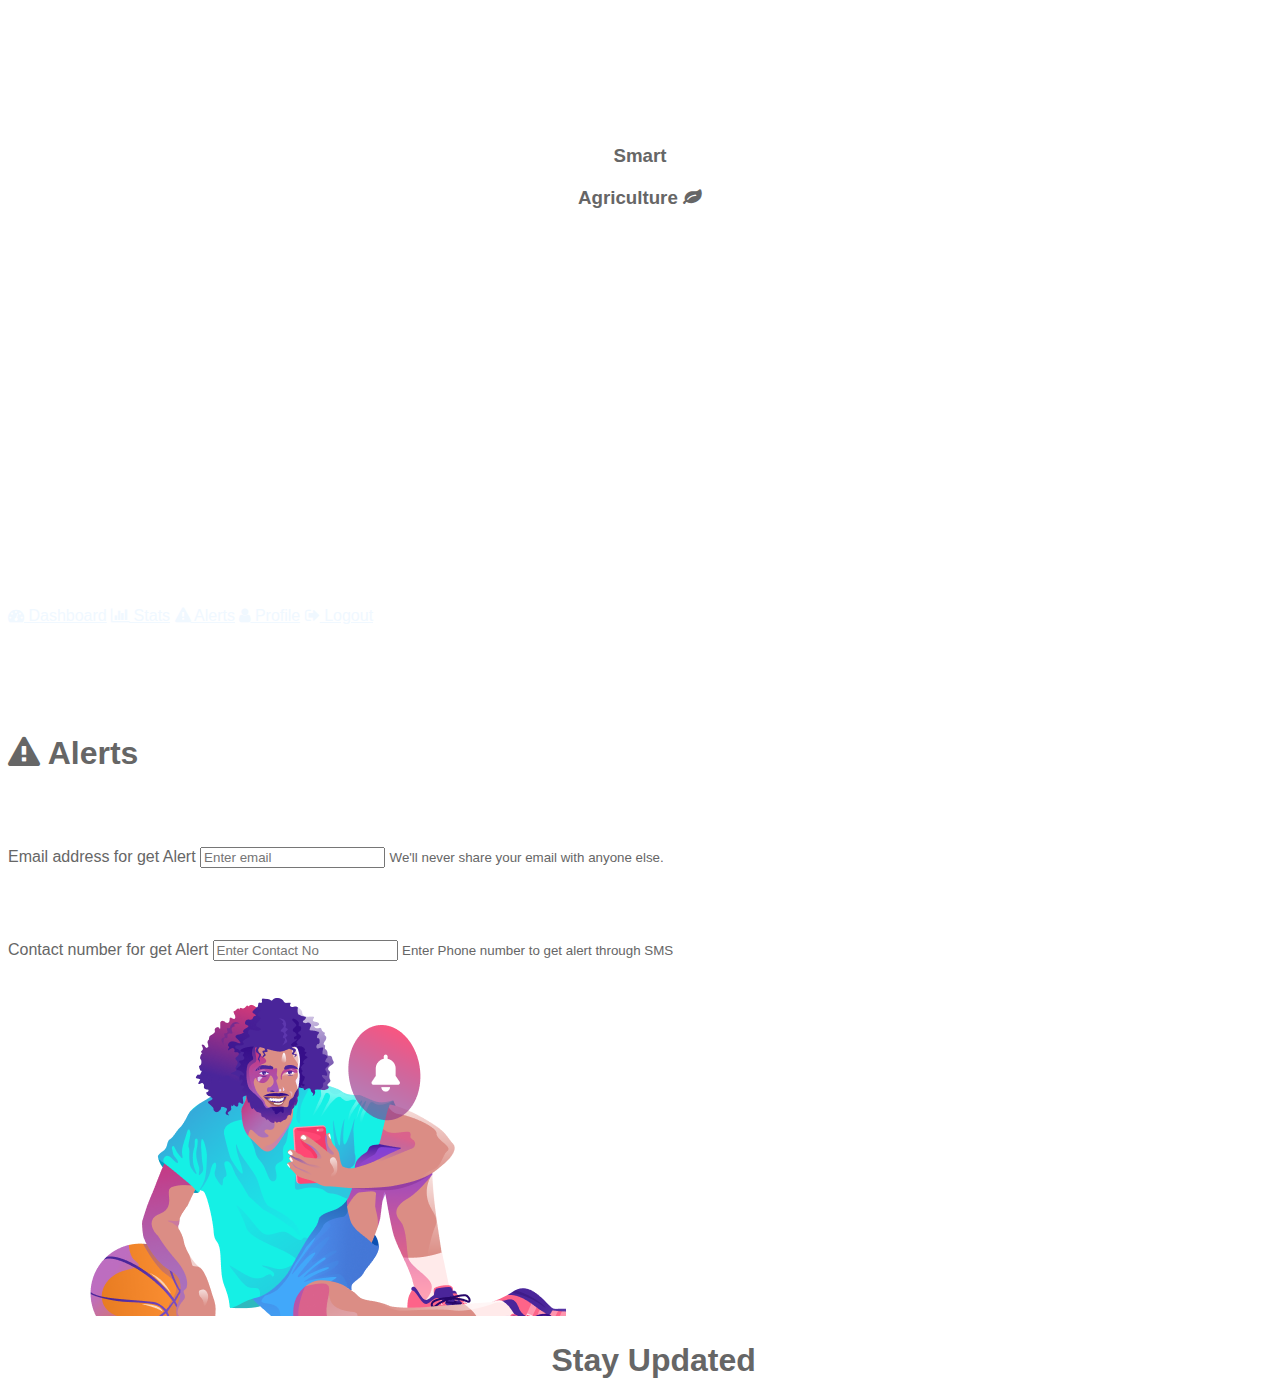
<file: clg_project/alert.html>
<!DOCTYPE html>
<html lang="en">

<head>
    <meta charset="UTF-8">
    <meta http-equiv="X-UA-Compatible" content="IE=edge">
    <meta name="viewport" content="width=device-width, initial-scale=1.0">
    <title>Alert Page</title>
    <link rel="stylesheet" href="./styles/style.css">
    <link rel="stylesheet" href="http://cdnjs.cloudflare.com/ajax/libs/font-awesome/4.4.0/css/font-awesome.min.css">
    <link rel="preconnect" href="https://fonts.gstatic.com">
    <link href="https://fonts.googleapis.com/css2?family=Kiwi+Maru:wght@300&display=swap" rel="stylesheet">
    <link href="https://cdn.jsdelivr.net/npm/bootstrap@5.0.0-beta3/dist/css/bootstrap.min.css" rel="stylesheet"
        integrity="sha384-eOJMYsd53ii+scO/bJGFsiCZc+5NDVN2yr8+0RDqr0Ql0h+rP48ckxlpbzKgwra6" crossorigin="anonymous">
</head>

<body>
    <div class="container-fluid">
        <div class="row">
          <div class="col-2 px-1 bg-dark position-fixed" id="sticky-sidebar">
            <div class="nav flex-column flex-nowrap vh-100 overflow-auto text-white p-2">
              <h3 class="Smart">Smart</h3>
              <h3 class="Agriculture">Agriculture <i class="fa fa-leaf" aria-hidden="true"></i></h3>
              <div class="hovers">
                <a href="./dashboard.html" class="nav-link btn btn-dark" id="link"><i class="fa fa-tachometer"
                    aria-hidden="true"></i> Dashboard</a>
                <a href="./stats.html" class="nav-link btn btn-dark" id="link"><i class="fa fa-bar-chart"
                    aria-hidden="true"></i> Stats</a>
                <a href="./" class="nav-link btn btn-dark disabled" id="link"><i class="fa fa-exclamation-triangle"
                    aria-hidden="true"></i> Alerts</a>
                <a href="./profile.html" class="nav-link btn btn-dark" id="link"><i class="fa fa-user" aria-hidden="true"></i>
                  Profile</a>
                <a href="./logout.html" class="nav-link btn btn-dark" id="link"><i class="fa fa-sign-out" aria-hidden="true"></i>
                  Logout</a>
              </div>
            </div>
          </div>
          <div class="col-5 offset-3" id="main">
            <h1 class="heading"><i class="fa fa-exclamation-triangle"aria-hidden="true"></i> Alerts</h1>
            <br>
            <br>
            <br>
            <form>
                <div class="form-group">
                  <label for="exampleInputEmail1">Email address for get Alert</label>
                  <input type="email" class="form-control" id="exampleInputEmail1" aria-describedby="emailHelp" placeholder="Enter email">
                  <small id="emailHelp" class="form-text text-muted">We'll never share your email with anyone else.</small>
                </div>
                <br>
                <br>
                <br>
                <br>
                <div class="form-group">
                    <label for="contact">Contact number for get Alert</label>
                    <input type="email" class="form-control" id="contactno" aria-describedby="emailHelp" placeholder="Enter Contact No">
                    <small id="emailHelp" class="form-text text-muted">Enter Phone number to get alert through SMS</small>
                  </div>
                </form>
          </div>
          <div class="col-md-4" id="colm">
                  
            <div class="alertimg">
            <img src="./images/alert.png" alt="">
            </div> 
            <h1 class="su" style="text-align: center;">&nbsp&nbspStay Updated</h1> 
        </div>
          </div>
          
</body>

</html>
</file>
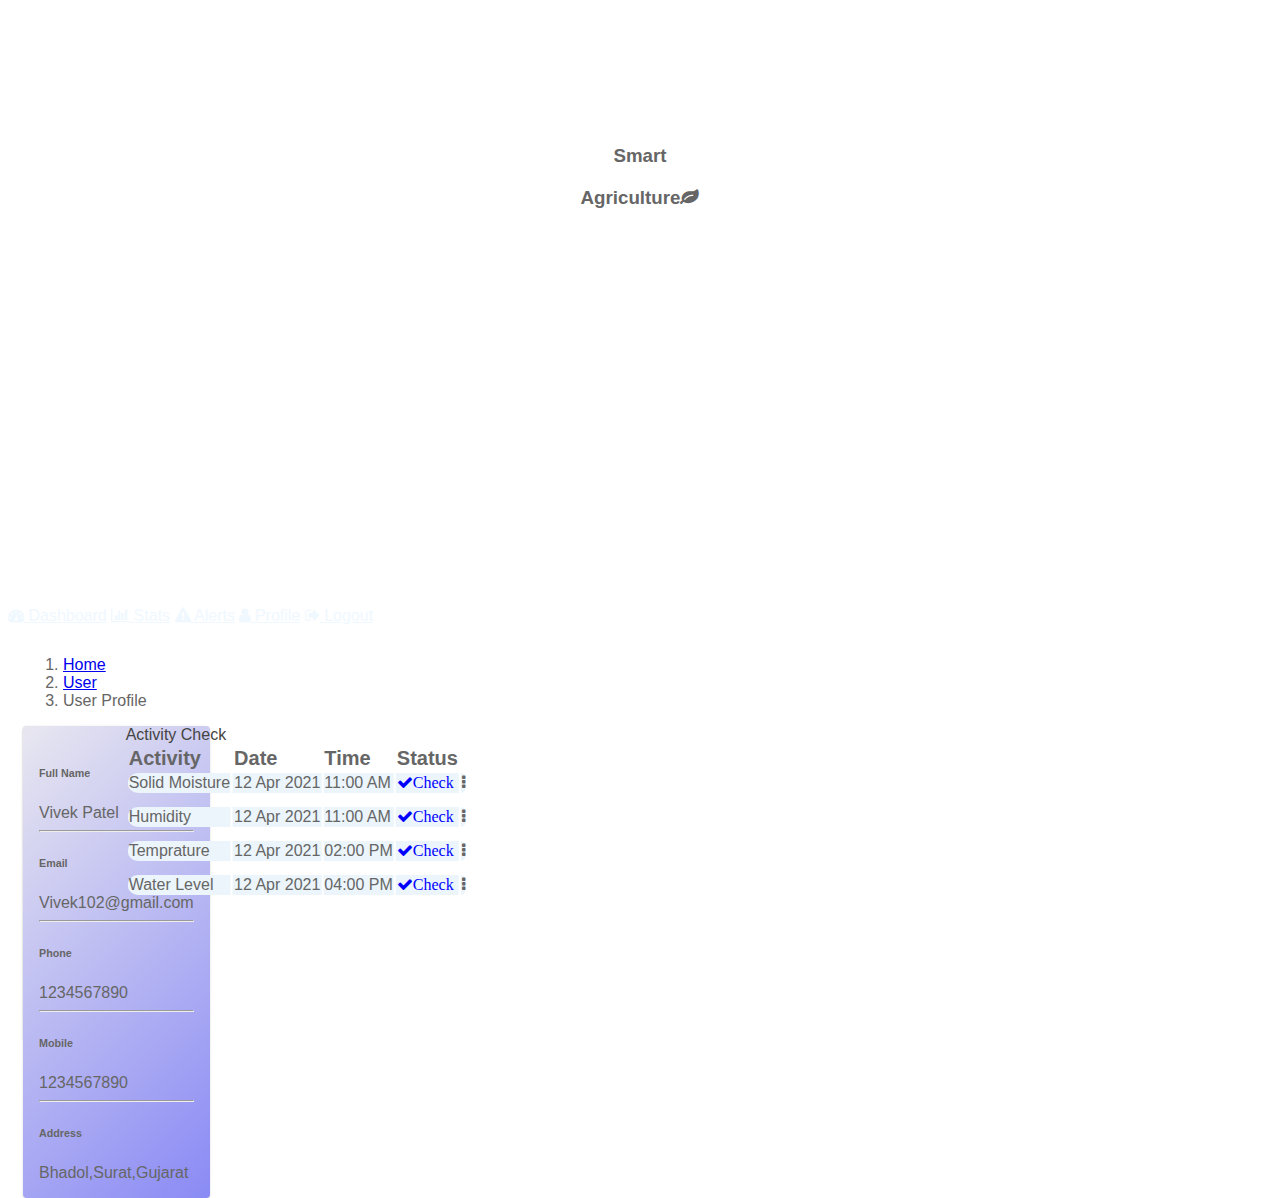
<file: clg_project/profile.html>
<!DOCTYPE html>
<html lang="en">

<head>
    <meta charset="UTF-8">
    <meta http-equiv="X-UA-Compatible" content="IE=edge">
    <meta name="viewport" content="width=device-width, initial-scale=1.0">
    <title>Alert Page</title>
    <link rel="stylesheet" href="./styles/style.css">
    <link rel="stylesheet" href="http://cdnjs.cloudflare.com/ajax/libs/font-awesome/4.4.0/css/font-awesome.min.css">
    <link rel="preconnect" href="https://fonts.gstatic.com">
    <link href="https://fonts.googleapis.com/css2?family=Kiwi+Maru:wght@300&display=swap" rel="stylesheet">
    <link href="https://cdn.jsdelivr.net/npm/bootstrap@5.0.0-beta3/dist/css/bootstrap.min.css" rel="stylesheet"
        integrity="sha384-eOJMYsd53ii+scO/bJGFsiCZc+5NDVN2yr8+0RDqr0Ql0h+rP48ckxlpbzKgwra6" crossorigin="anonymous">
</head>
<body>
    <div class="container-fluid">
        <div class="row">
          <div class="col-2 px-1 bg-dark position-fixed" id="sticky-sidebar">
            <div class="nav flex-column flex-nowrap vh-100 overflow-auto text-white p-2">
              <h3 class="Smart">Smart</h3>
              <h3 class="Agriculture">Agriculture<i class="fa fa-leaf" aria-hidden="true"></i></h3>
              <div class="hovers">
                <a href="./dashboard.html" class="nav-link btn btn-dark" id="link"><i class="fa fa-tachometer"
                    aria-hidden="true"></i> Dashboard</a>
                <a href="./stats.html" class="nav-link btn btn-dark" id="link"><i class="fa fa-bar-chart"
                    aria-hidden="true"></i> Stats</a>
                <a href="./alert.html   " class="nav-link btn btn-dark" id="link"><i class="fa fa-exclamation-triangle"
                    aria-hidden="true"></i> Alerts</a>
                <a href="./profile.html" class="nav-link btn btn-dark disabled" id="link"><i class="fa fa-user" aria-hidden="true"></i>
                  Profile</a>
                <a href="./logout.html" class="nav-link btn btn-dark" id="link"><i class="fa fa-sign-out" aria-hidden="true"></i>
                  Logout</a>
              </div>
            </div>
          </div>
          <div class="container">
            <div class="main-body">
            
                  <!-- Breadcrumb -->
                  <nav aria-label="breadcrumb" class="main-breadcrumb">
                    <ol class="breadcrumb">
                      <li class="breadcrumb-item"><a href="index.html">Home</a></li>
                      <li class="breadcrumb-item"><a href="javascript:void(0)">User</a></li>
                      <li class="breadcrumb-item active" aria-current="page">User Profile</li>
                    </ol>
                  </nav>
                  <!-- /Breadcrumb -->
            
                  <div class="row">
                    <div class="col-3 offset-3" id="main">
                      <div class="card shadow">
                        <div class="card-body">
                          <div class="d-flex flex-column align-items-center text-center">
                            <img src="images/farmerpro.png" alt="Admin" class="rounded-circle" width="150">
                            <div class="mt-3">
                              <h4>Mr. Vivek</h4>
                              <p class="text-center mb-1">Farm no. 102</p>
                              <p class="text-center font-size-sm">Bhadol,Surat,Gujarat</p>
                            </div>
                          </div>
                        </div>
                      </div>
                    </div>
                    <div class="col-5">
                      <div class="card mb-3 shadow">
                        <div class="card-body">
                          <div class="row">
                            <div class="col-sm-3">
                              <h6 class="mb-0">Full Name</h6>
                            </div>
                            <div class="col-sm-9 ">
                              Vivek Patel
                            </div>
                          </div>
                          <hr>
                          <div class="row">
                            <div class="col-sm-3">
                              <h6 class="mb-0">Email</h6>
                            </div>
                            <div class="col-sm-9">
                              Vivek102@gmail.com
                            </div>
                          </div>
                          <hr>
                          <div class="row">
                            <div class="col-sm-3">
                              <h6 class="mb-0">Phone</h6>
                            </div>
                            <div class="col-sm-9">
                              1234567890
                            </div>
                          </div>
                          <hr>
                          <div class="row">
                            <div class="col-sm-3">
                              <h6 class="mb-0">Mobile</h6>
                            </div>
                            <div class="col-sm-9">
                                1234567890
                            </div>
                          </div>
                          <hr>
                          <div class="row">
                            <div class="col-sm-3">
                              <h6 class="mb-0">Address</h6>
                            </div>
                            <div class="col-sm-9">
                                Bhadol,Surat,Gujarat
                            </div>
                          </div>
                        </div>
                      </div>
                    </div>
                  </div>
                  <div class=" col-9 activity">
                    <div class="container rounded mt-5 bg-white p-md-5">
                        <div class="h2 font-weight-bold">Activity Check</div>
                        <div class="table-responsive">
                            <table class="table">
                                <thead>
                                    <tr>
                                        <th scope="col">Activity</th>
                                        <th scope="col">Date</th>
                                        <th scope="col">Time</th>
                                        <th scope="col">Status</th>
                                    </tr>
                                </thead>
                                <tbody>
                                    <tr class="bg-blue">
                                        </td>
                                        <td class="pt-3 mt-1">Solid Moisture</td>
                                        <td class="pt-3 mt-1">12 Apr 2021</td>
                                        <td class="pt-3">11:00 AM</td>
                                        <td class="pt-3"><span class="fa fa-check pl-3">Check</span></td>
                                        <td class="pt-3"><span class="fa fa-ellipsis-v btn"></span></td>
                                    </tr>
                                    <tr id="spacing-row">
                                        <td></td>
                                    </tr>
                                    <tr class="bg-blue">
                                        <td class="pt-2"> 
                                            <div class="pl-lg-5 pl-md-3 pl-1 name">Humidity</div>
                                        </td>
                                        <td class="pt-3">12 Apr 2021</td>
                                        <td class="pt-3">11:00 AM</td>
                                        <td class="pt-3"><span class="fa fa-check pl-3">Check</span></td>
                                        <td class="pt-3"><span class="fa fa-ellipsis-v btn"></span></td>
                                    </tr>
                                    <tr id="spacing-row">
                                        <td></td>
                                    </tr>
                                    <tr class="bg-blue">
                                        <td class="pt-2"> 
                                            <div class="pl-lg-5 pl-md-3 pl-1 name">Temprature</div>
                                        </td>
                                        <td class="pt-3">12 Apr 2021</td>
                                        <td class="pt-3">02:00 PM</td>
                                        <td class="pt-3"><span class="fa fa-check pl-3">Check</span></td>
                                        <td class="pt-3"><span class="fa fa-ellipsis-v btn"></span></td>
                                    </tr>
                                    <tr id="spacing-row">
                                        <td></td>
                                    </tr>
                                    <tr class="bg-blue">
                                        <td class="pt-2"> 
                                            <div class="pl-lg-5 pl-md-3 pl-1 name">Water Level</div>
                                        </td>
                                        <td class="pt-3">12 Apr 2021</td>
                                        <td class="pt-3">04:00 PM</td>
                                        <td class="pt-3"><span class="fa fa-check pl-3">Check</span></td>
                                        <td class="pt-3"><span class="fa fa-ellipsis-v btn"></span></td>
                                    </tr>
                                </tbody>
                            </table>
                        </div>
                    </div>
                  </div>
                </div>
            </div>

          
          </div>
          </div>

    
</body>
</html>
</file>
<file: clg_project/styles/style.css>
.Smart{
    line-height: 17pt;
    text-align: center;
    padding-top: 10%;
    font-family: 'Poppins', sans-serif;
}
.Agriculture{
    line-height: 17pt;
    text-align: center;
    padding-bottom: 30%;
    font-family:'Poppins', sans-serif;
    
}

#link{
    color: aliceblue;
    font-family: 'Poppins', sans-serif;
    padding-top: 10%;
    font-weight: 500;
   
}
.icon{
    height: 30px;
    width: 30px;
}

.bar{
    background-color: #28346d;
}
.heading{
    padding-top: 7%;
}
.mapouter{
    position:relative;
    text-align:right;
    height:458px;
    width:492px;
}
.gmap_canvas {
    overflow:hidden;
    background:none!important;
    height:458px;
    width:492px;
    border-radius: 10%;
}

#cards{
    padding-top: 5%;   
}

#colm{
    padding-right: 4%;
    padding-top: 20px;
    padding-left: 60px;
    font-family: 'Poppins', sans-serif; 
    font-weight: 900;
}

#main{
    font-family:'Poppins', sans-serif; 
}

.card{
    background: linear-gradient(-45deg, #8a8af5, #e8e7f0);
}

.su{
    text-align: center;
}


body{
    color: #1a202c;
    text-align: left;
    background-color: white;    
}
.main-body {
    padding: 15px;
}
.card {
    box-shadow: 0 1px 3px 0 rgba(0,0,0,.1), 0 1px 2px 0 rgba(0,0,0,.06);
}

.card {
    position: absolute;
    display: flex;
    flex-direction: column;
    min-width: 0;
    word-wrap: break-word;
    background-color: #fff;
    background-clip: border-box;
    border: 0 solid rgba(0,0,0,.125);
    border-radius: .25rem;
}

.card-body {
    flex: 1 1 auto;
    min-height: 1px;
    padding: 1rem;
}

.gutters-sm {
    margin-right: -8px;
    margin-left: -8px;
}

.gutters-sm>.col, .gutters-sm>[class*=col-] {
    padding-right: 8px;
    padding-left: 8px;
}
.mb-3, .my-3 {
    margin-bottom: 1rem!important;
}

.bg-gray-300 {
    background-color: #e2e8f0;
}
.h-100 {
    height: 100%!important;
}
.shadow-none {
    box-shadow: none!important;
}
body {
    background-color: white;
    font-family: 'Poppins', sans-serif;
    color: #666
}

.h2 {
    color: #444;
    font-family: 'PT Sans', sans-serif
}

thead {
    font-family: 'Poppins', sans-serif;
    font-weight: bolder;
    font-size: 20px;
    color: #666
}

.name {
    display: inline-block
}

.bg-blue {
    background-color: #EBF5FB;
    border-radius: 8px
}

.fa-check,
.fa-minus {
    color: blue
}

.bg-blue:hover {
    background-color: #3e64ff;
    color: #eee;
    cursor: pointer
}

.bg-blue:hover .fa-check,
.bg-blue:hover .fa-minus {
    background-color: #3e64ff;
    color: #eee
}

.table thead th,
.table td {
    border: none
}

.table tbody td:first-child {
    border-bottom-left-radius: 10px;
    border-top-left-radius: 10px
}

.table tbody td:last-child {
    border-bottom-right-radius: 10px;
    border-top-right-radius: 10px
}

#spacing-row {
    height: 10px
}

@media(max-width:575px) {
    .container {
        width: 125%;
        padding: 20px 10px
    }
}
.activity{
    position: absolute;
    transform: translate(30%, 0%);;
}
</file>
